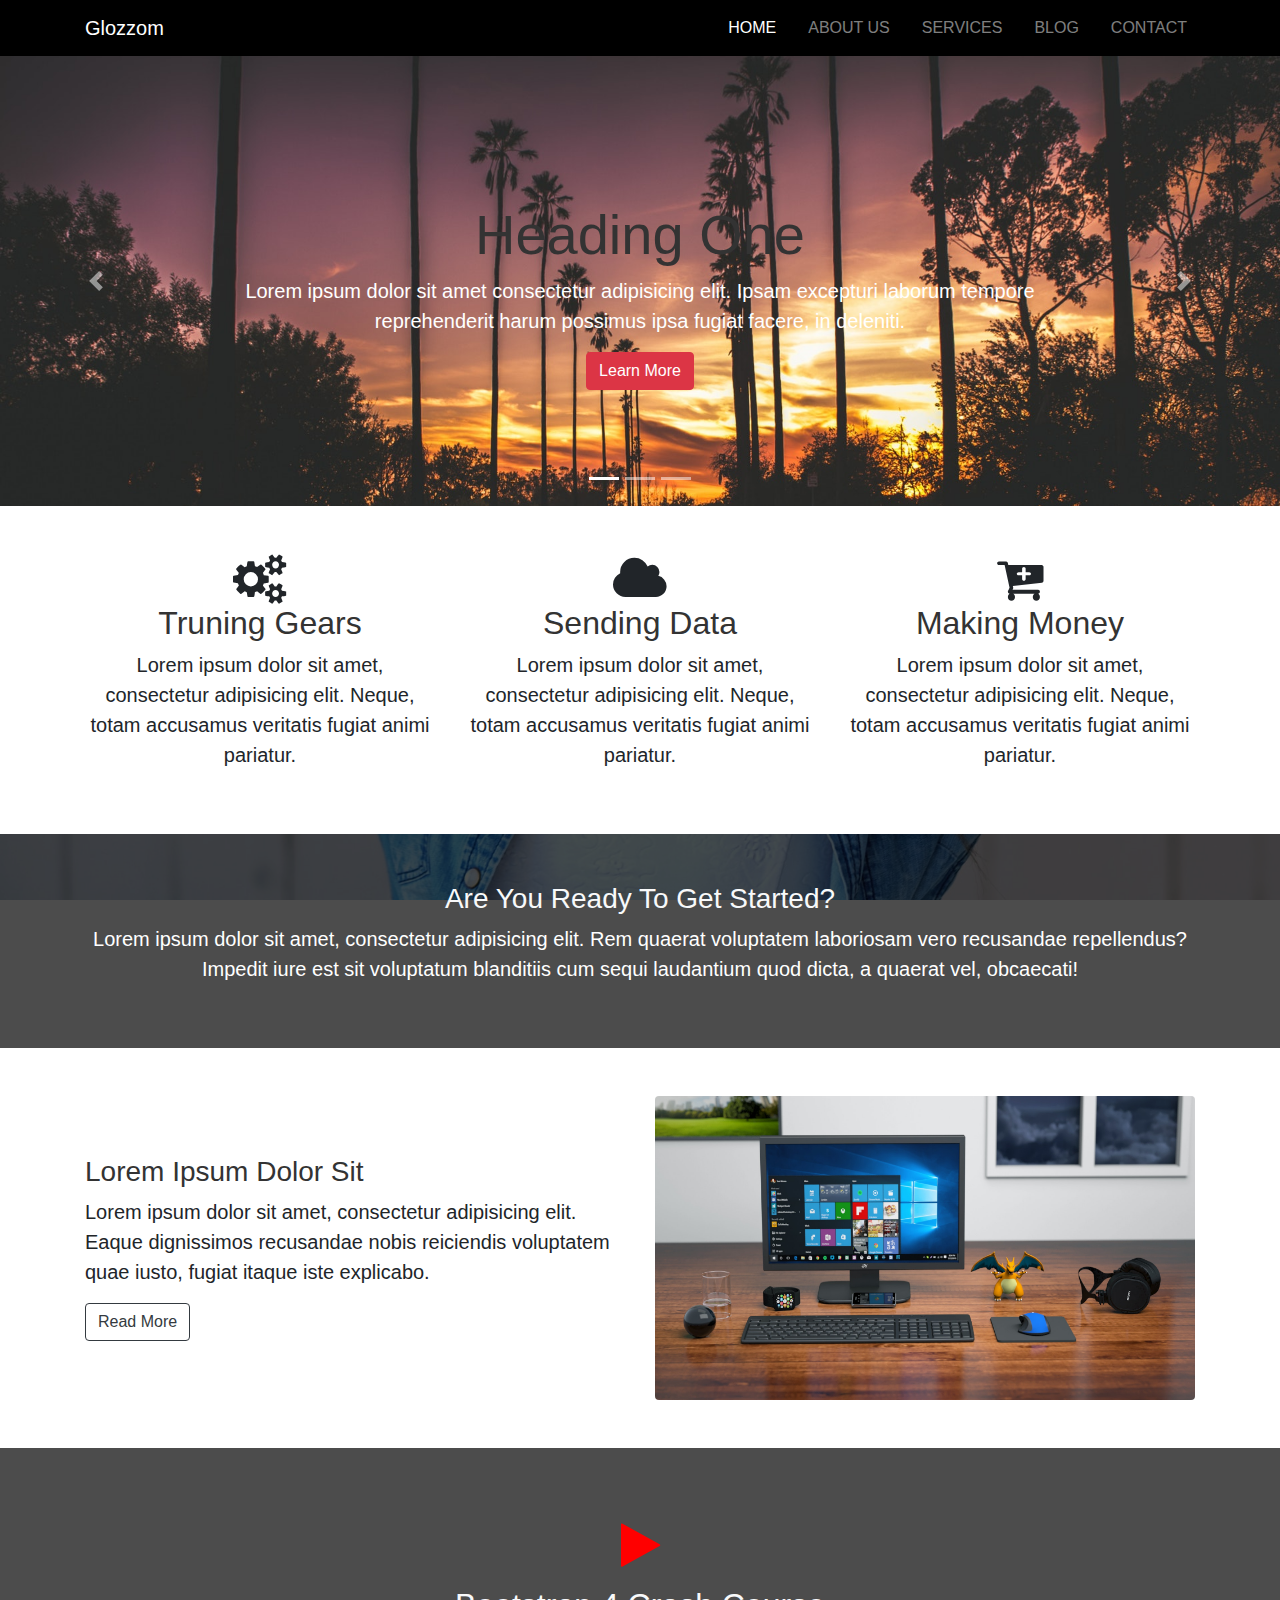
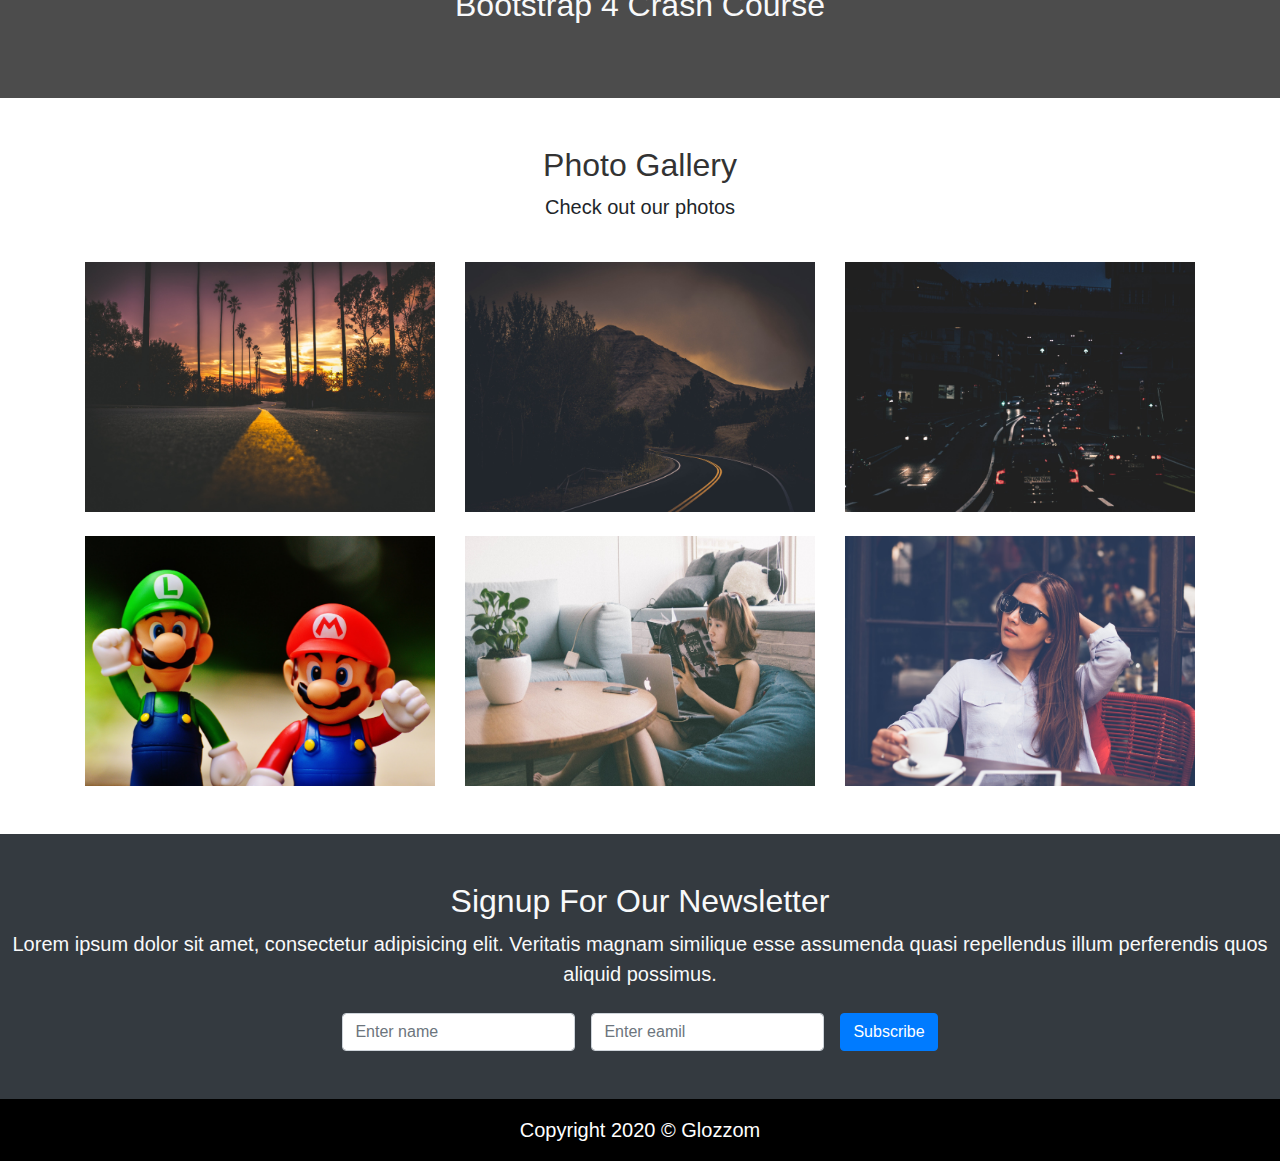
<file: index.html>
<!DOCTYPE html>
<html lang="en">
<head>
    <meta charset="UTF-8">
    <meta name="viewport" content="width=device-width, initial-scale=1.0">
    <link rel="stylesheet" href="css/uikit.min.css">
    <link rel="stylesheet" href="css/bootstrap.css">
    <link href="https://stackpath.bootstrapcdn.com/font-awesome/4.7.0/css/font-awesome.min.css" rel="stylesheet" integrity="sha384-wvfXpqpZZVQGK6TAh5PVlGOfQNHSoD2xbE+QkPxCAFlNEevoEH3Sl0sibVcOQVnN" crossorigin="anonymous">
    <link rel="shortcut icon" href="../img/icon.png" type="image/x-icon">
    <link rel="stylesheet" href="css/style.css">
    <title>Glozzom</title>
</head>
<body>
     <!-- NAVIGATION -->
<nav class="navbar navbar-dark navbar-expand-md" uk-sticky="top: 200; animation: uk-animation-slide-top; bottom: #sticky-on-scroll-up">
    <div class="container">
        <a href="index.html" class="navbar-brand">Glozzom</a>
        <button class="navbar-toggler" data-toggle="collapse" data-target="#navbarNav"><span class="navbar-toggler-icon"></span></button>
        <div class="collapse navbar-collapse" id="navbarNav">
        <ul class="navbar-nav ml-auto">
            <li class="nav-item"><a class="nav-link active" href="index.html">Home</a></li>
            <li class="nav-item"><a class="nav-link" href="about.html">About us</a></li>
            <li class="nav-item"><a class="nav-link" href="services.html">Services</a></li>
            <li class="nav-item"><a class="nav-link" href="blog.html">Blog</a></li>
            <li class="nav-item"><a class="nav-link" href="contact.html">Contact</a></li>
        </ul>
    </div>
    </div>
</nav>
<!-- SHOWCASE -->
<section id="showcase">
    <div class="carousel slide" id="my-carousel" data-ride="carousel">
        <ol class="carousel-indicators">
            <li class="active" data-target="#my-carousel" data-slide-to="0"></li>
            <li data-target="#my-carousel" data-slide-to="1"></li>
            <li data-target="#my-carousel" data-slide-to="2"></li>
        </ol>
        <div class="carousel-inner">
            <div class="carousel-item carousel-img-1 active">
                <div class=" container">
                <div class="carousel-caption mb-sm-5 pb-5">
                    <h3 class="display-4 text-lihgt">Heading One</h3>
                    <p class="lead">Lorem ipsum dolor sit amet consectetur adipisicing elit. Ipsam excepturi laborum tempore reprehenderit harum possimus ipsa fugiat facere, in deleniti.</p>
                    <button class="btn btn-danger">Learn More</button>
                </div>
            </div>
            </div>
            <div class="carousel-item carousel-img-2">
                <div class=" container">
                <div class="carousel-caption mb-sm-5 pb-5 text-right">
                    <h3 class="display-4 text-light">Heading Two</h3>
                    <p class="lead">Lorem ipsum dolor sit amet consectetur adipisicing elit. Ipsam excepturi laborum tempore reprehenderit harum possimus ipsa fugiat facere, in deleniti.</p>
                    <button class="btn btn-warning">Learn More</button>
                </div>
            </div>
            </div>
            <div class="carousel-item carousel-img-3">
                <div class=" container">
                <div class="carousel-caption mb-sm-5 pb-5 text-left">
                    <h3 class="display-4 text-light">Heading Three</h3>
                    <p class="lead">Lorem ipsum dolor sit amet consectetur adipisicing elit. Ipsam excepturi laborum tempore reprehenderit harum possimus ipsa fugiat facere, in deleniti.</p>
                    <button class="btn btn-primary">Learn More</button>
                </div>
            </div>
            </div>
        </div>
        <a href="#my-carousel" class="carousel-control-prev" data-slide="prev"><span class="carousel-control-prev-icon"></span></a>
        <a href="#my-carousel" class="carousel-control-next" data-slide="next"><span class="carousel-control-next-icon"></span></a>
    </div>
</section>
<section id="icon" class="text-center py-5">
<div class="container">
    <div class="row">
        <div class="col-lg-4">
            <div class="icons">
            <i class="fa fa-cogs"></i>
        </div>
            <h2>Truning Gears</h2>
            <p class="lead">Lorem ipsum dolor sit amet, consectetur adipisicing elit. Neque, totam accusamus veritatis fugiat animi pariatur.</p>
        </div>
        <div class="col-lg-4">
            <i class="fa fa-cloud"></i>
            <h2>Sending Data</h2>
            <p class="lead">Lorem ipsum dolor sit amet, consectetur adipisicing elit. Neque, totam accusamus veritatis fugiat animi pariatur.</p>
        </div>
        <div class="col-lg-4">
            <i class="fa fa-cart-plus"></i>
            <h2>Making Money</h2>
            <p class="lead">Lorem ipsum dolor sit amet, consectetur adipisicing elit. Neque, totam accusamus veritatis fugiat animi pariatur.</p>
        </div>
    </div>
</div>
</section>
<!-- STARTED SECTION -->
<section id="started">
    <div class="dark-overlay">
    <div class="container py-5 text-center">
        <div class="row">
            <div class="col-12">
                <h3 class="text-light">Are You Ready To Get Started?</h3>
                <p class="lead">Lorem ipsum dolor sit amet, consectetur adipisicing elit. Rem quaerat voluptatem laboriosam vero recusandae repellendus? Impedit iure est sit voluptatum blanditiis cum sequi laudantium quod dicta, a quaerat vel, obcaecati!</p>
            </div>
        </div>
    </div>
</div>
</section>
<!-- DESK SECTION -->
<section id="desk" class="py-5">
    <div class="container">
        <div class="row">
            <div class="col-lg-6 align-self-center">
                <h3>Lorem Ipsum Dolor Sit</h3>
                <p class="lead">Lorem ipsum dolor sit amet, consectetur adipisicing elit. Eaque dignissimos recusandae nobis reiciendis voluptatem quae iusto, fugiat itaque iste explicabo.</p>
                <button class="btn btn-outline-dark">Read More</button>
            </div>
            <div class="col-lg-6">
                <img src="img/pc.jpeg" class="img-fluid rounded" alt="pc">
            </div>
        </div>
    </div>
</section>
<!-- HOME VIDEO -->
<section id="home-video" class="text-center">
    <div class="dark-overlay">
        <div class="container">
            <div class="row">
                <div class="col mt-5 pt-4">
                    <div uk-lightbox>
                        <a href="https://youtu.be/43rTanJhQqM">
                        <i class="fa fa-play"></i>
                        </a>
                    </div>
                    <h2 class="text-light mt-3">Bootstrap 4 Crash Course</h2>
                </div>
            </div>
        </div>
    </div>
</section>
<!--  PHOTO GALLERY -->
<section id="gallery" uk-lightbox class="text-center py-5">
    <div class="container">
        <div class="row mb-4">
            <div class="col">
                <h2>Photo Gallery</h2>
                <p class="lead">
                    Check out our photos
                </p>
            </div>
        </div>
        <div class="row">
            <div class="col-md-4">
                <a href="img/image1.jpeg">
                    <img src="img/image1.jpeg" class="img-fluid" alt="photo1">
                </a>
            </div>
            <div class="col-md-4">
                <a href="img/image2.jpeg">
                    <img src="img/image2.jpeg" class="img-fluid" alt="photo2">
                </a>
            </div>
            <div class="col-md-4">
                <a href="img/image3.jpeg">
                    <img src="img/image3.jpeg" class="img-fluid" alt="photo3">
                </a>
            </div>
        </div>
        <div class="row pt-0 pt-md-4">
            <div class="col-md-4">
                <a href="img/image4.jpeg">
                    <img src="img/image4.jpeg" class="img-fluid" alt="photo4">
                </a>
            </div>
            <div class="col-md-4">
                <a href="img/image5.jpeg">
                    <img src="img/image5.jpeg" class="img-fluid" alt="photo5">
                </a>
            </div>
            <div class="col-md-4">
                <a href="img/image6.jpeg">
                    <img src="img/image6.jpeg" class="img-fluid" alt="photo6">
                </a>
            </div>
        </div>
    </div>
</section>
<!-- SIGNUP PART -->
<section id="signup-part" class="text-center bg-dark text-light py-5">
    <div class="contaner">
        <div class="row">
            <div class="col">
                <h2 class="text-light">Signup For Our Newsletter</h2>
                <p class="lead">Lorem ipsum dolor sit amet, consectetur adipisicing elit. Veritatis magnam similique esse assumenda quasi repellendus illum perferendis quos aliquid possimus.</p>
            </div>
            <div class="col-12 pt-2">
                <form>
                    <div class="form-inline justify-content-center">
                    <div class="form-group mr-sm-3">
                        <input class="form-control" placeholder="Enter name" type="text">
                    </div>
                    <div class="form-group mr-sm-3">
                        <input class="form-control" placeholder="Enter eamil" type="text">
                    </div>
                    <input class="btn btn-primary" type="submit" value="Subscribe">
                 </div>
                </form>
            </div>
        </div>
    </div>
</section>
<!-- FOOTER PART -->
<section id="footer-part" class="text-center pt-3">
<div class="container">
    <div class="row">
        <div class="col">
            <p class="lead">Copyright 2020 <span>&copy;</span> Glozzom</p>
        </div>
    </div>
</div>
</section>


    <!-- JS FILES -->
    <script src="js/jquery.slim.js"></script>
    <script src="js/popper.min.js"></script>
    <script src="js/bootstrap.min.js"></script>
    <script src="js/uikit.min.js"></script>

</body>
</html>
</file>
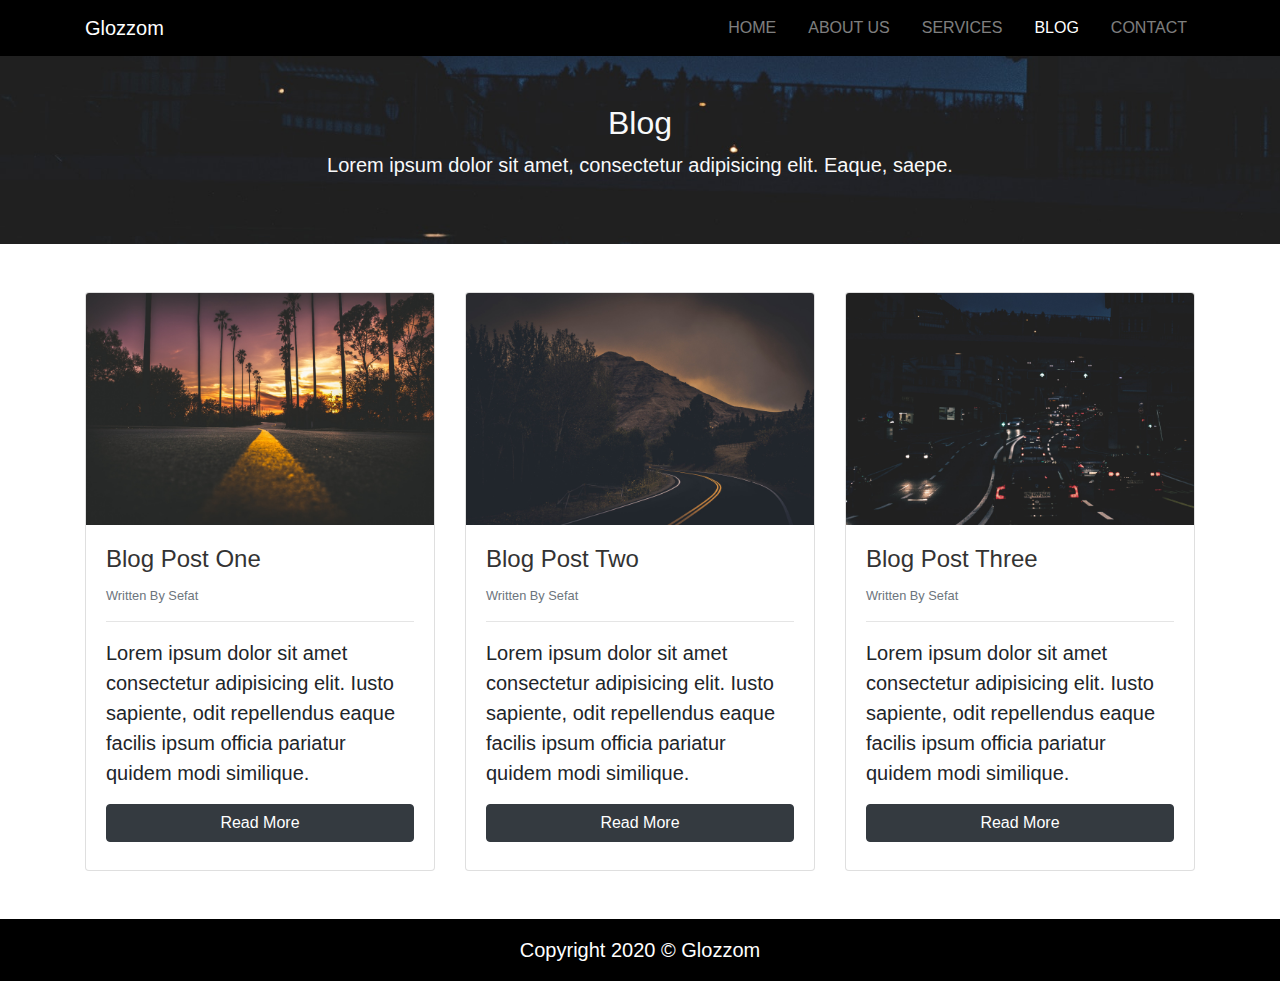
<file: blog.html>
<!DOCTYPE html>
<html lang="en">
<head>
    <meta charset="UTF-8">
    <meta name="viewport" content="width=device-width, initial-scale=1.0">
    <link rel="stylesheet" href="css/slick.css">
    <link rel="stylesheet" href="css/slick-theme.css">
    <link rel="stylesheet" href="css/uikit.min.css">
    <link rel="stylesheet" href="css/bootstrap.css">
    <link href="https://stackpath.bootstrapcdn.com/font-awesome/4.7.0/css/font-awesome.min.css" rel="stylesheet" integrity="sha384-wvfXpqpZZVQGK6TAh5PVlGOfQNHSoD2xbE+QkPxCAFlNEevoEH3Sl0sibVcOQVnN" crossorigin="anonymous">
    <link rel="shortcut icon" href="../img/icon.png" type="image/x-icon">
    <link rel="stylesheet" href="css/style.css">
    <title>Glozzom</title>
</head>
<body>
     <!-- NAVIGATION -->
<nav class="navbar navbar-dark navbar-expand-md" uk-sticky="top: 200; animation: uk-animation-slide-top; bottom: #sticky-on-scroll-up">
    <div class="container">
        <a href="index.html" class="navbar-brand">Glozzom</a>
        <button class="navbar-toggler" data-toggle="collapse" data-target="#navbarNav"><span class="navbar-toggler-icon"></span></button>
        <div class="collapse navbar-collapse" id="navbarNav">
        <ul class="navbar-nav ml-auto">
            <li class="nav-item"><a class="nav-link" href="index.html">Home</a></li>
            <li class="nav-item"><a class="nav-link" href="about.html">About us</a></li>
            <li class="nav-item"><a class="nav-link" href="services.html">Services</a></li>
            <li class="nav-item active"><a class="nav-link" href="blog.html">Blog</a></li>
            <li class="nav-item"><a class="nav-link" href="contact.html">Contact</a></li>
        </ul>
    </div>
    </div>
</nav>
<!-- BLOG HEADER -->
<section id="blog-header" class="text-center py-5 text-light">
    <div class="container">
        <div class="row">
            <div class="col">
                <h2 class="text-light">Blog</h2>
                <p class="lead">Lorem ipsum dolor sit amet, consectetur adipisicing elit. Eaque, saepe.</p>
            </div>
        </div>
    </div>
</section>
<!-- BLOG P0ST -->
<section id="blog-post" class="py-5">
    <div class="container">
        <div class="row">
            <div class="col-sm-4">
                <div class="card-column">
                <div class="card">
                    <img src="img/image1.jpeg" class="card-img-top img-fluid" alt="image1">
                    <div class="card-body">
                    <h4 class="card-title">Blog Post One</h4>
                    <p class="lead small text-muted">Written By Sefat</p>
                    <hr>
                    <p class="lead card-text">Lorem ipsum dolor sit amet consectetur adipisicing elit. Iusto sapiente, odit repellendus eaque facilis ipsum officia pariatur quidem modi similique.</p>
                    <button class="btn btn-dark btn-block mb-2">Read More</button>
                </div>
                </div>
                </div>
            </div>
            <div class="col-sm-4">
                <div class="card-column">
                <div class="card">
                    <img src="img/image2.jpeg" class="card-img-top img-fluid" alt="image2">
                    <div class="card-body">
                    <h4 class="card-title">Blog Post Two</h4>
                    <p class="lead small text-muted">Written By Sefat</p>
                    <hr>
                    <p class="lead card-text">Lorem ipsum dolor sit amet consectetur adipisicing elit. Iusto sapiente, odit repellendus eaque facilis ipsum officia pariatur quidem modi similique.</p>
                    <button class="btn btn-dark btn-block mb-2">Read More</button>
                </div>
                </div>
                </div>
            </div>
            <div class="col-sm-4">
                <div class="card-column">
                <div class="card">
                    <img src="img/image3.jpeg" class="card-img-top img-fluid" alt="image3">
                    <div class="card-body">
                    <h4 class="card-title">Blog Post Three</h4>
                    <p class="lead small text-muted">Written By Sefat</p>
                    <hr>
                    <p class="lead card-text">Lorem ipsum dolor sit amet consectetur adipisicing elit. Iusto sapiente, odit repellendus eaque facilis ipsum officia pariatur quidem modi similique.</p>
                    <button class="btn btn-dark btn-block mb-2">Read More</button>
                </div>
                </div>
                </div>
            </div>
        </div>
    </div>
</section>

<!-- FOOTER PART -->
<section id="footer-part" class="text-center pt-3">
<div class="container">
    <div class="row">
        <div class="col">
            <p class="lead">Copyright 2020 <span>&copy;</span> Glozzom</p>
        </div>
    </div>
</div>
</section>


    <!-- JS FILES -->
    <script src="js/jquery.slim.js"></script>
    <script src="js/popper.min.js"></script>
    <script src="js/bootstrap.min.js"></script>
    <script src="js/uikit.min.js"></script>

</body>
</html>
</file>
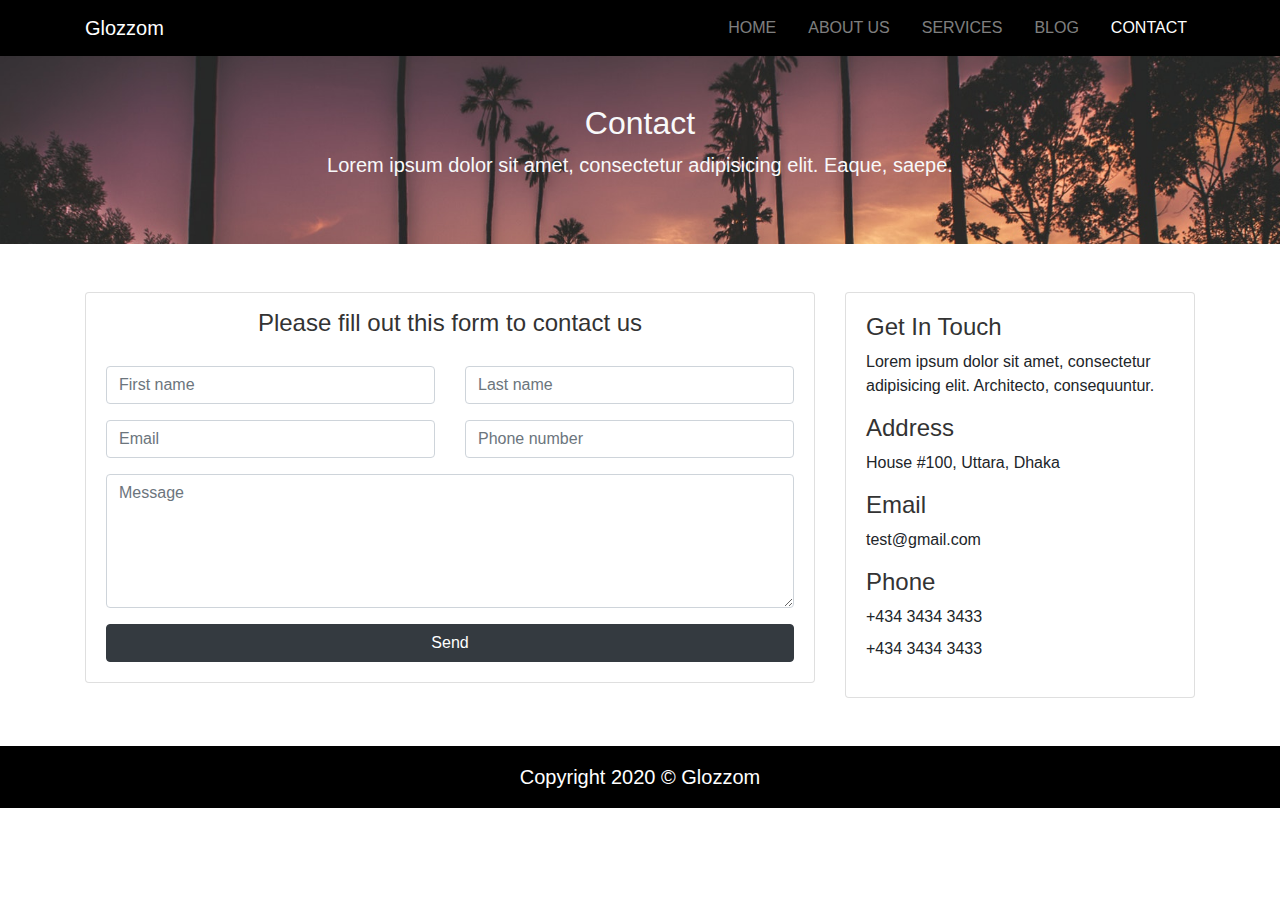
<file: contact.html>
<!DOCTYPE html>
<html lang="en">
<head>
    <meta charset="UTF-8">
    <meta name="viewport" content="width=device-width, initial-scale=1.0">
    <link rel="stylesheet" href="css/slick.css">
    <link rel="stylesheet" href="css/slick-theme.css">
    <link rel="stylesheet" href="css/uikit.min.css">
    <link rel="stylesheet" href="css/bootstrap.css">
    <link href="https://stackpath.bootstrapcdn.com/font-awesome/4.7.0/css/font-awesome.min.css" rel="stylesheet" integrity="sha384-wvfXpqpZZVQGK6TAh5PVlGOfQNHSoD2xbE+QkPxCAFlNEevoEH3Sl0sibVcOQVnN" crossorigin="anonymous">
    <link rel="shortcut icon" href="../img/icon.png" type="image/x-icon">
    <link rel="stylesheet" href="css/style.css">
    <title>Glozzom</title>
</head>
<body>
     <!-- NAVIGATION -->
<nav class="navbar navbar-dark navbar-expand-md" uk-sticky="top: 200; animation: uk-animation-slide-top; bottom: #sticky-on-scroll-up">
    <div class="container">
        <a href="index.html" class="navbar-brand">Glozzom</a>
        <button class="navbar-toggler" data-toggle="collapse" data-target="#navbarNav"><span class="navbar-toggler-icon"></span></button>
        <div class="collapse navbar-collapse" id="navbarNav">
        <ul class="navbar-nav ml-auto">
            <li class="nav-item"><a class="nav-link" href="index.html">Home</a></li>
            <li class="nav-item"><a class="nav-link" href="about.html">About us</a></li>
            <li class="nav-item"><a class="nav-link" href="services.html">Services</a></li>
            <li class="nav-item"><a class="nav-link" href="blog.html">Blog</a></li>
            <li class="nav-item active"><a class="nav-link" href="contact.html">Contact</a></li>
        </ul>
    </div>
    </div>
</nav>
<!-- CONTACT HEADER -->
<section id="contact-header" class="text-center py-5 text-light">
    <div class="container">
        <div class="row">
            <div class="col">
                <h2 class="text-light">Contact</h2>
                <p class="lead">Lorem ipsum dolor sit amet, consectetur adipisicing elit. Eaque, saepe.</p>
            </div>
        </div>
    </div>
</section>
<!-- LOGIN PART -->
<section id="login" class="py-5">
    <div class="container">
        <div class="row">
            <div class="col-md-8">
                <div class="card">
                    <h4 class="mb-0 py-2 mt-2 text-center">Please fill out this form to contact us</h4>
                    <div class="card-body">
                        <form>
                            <div class="row">
                                <div class="col-md-6">
                                    <div class="form-group">
                                        <input class="form-control" type="text" placeholder="First name">
                                    </div>
                                </div>
                                <div class="col-md-6">
                                    <div class="form-group">
                                        <input class="form-control" type="text" placeholder="Last name">
                                    </div>
                                </div>
                            </div>
                            <div class="row">
                                <div class="col-md-6">
                                    <div class="form-group">
                                        <input class="form-control" type="email" placeholder="Email">
                                    </div>
                                </div>
                                <div class="col-md-6">
                                    <div class="form-group">
                                        <input class="form-control" type="text" placeholder="Phone number">
                                    </div>
                                </div>
                            </div>
                            <textarea class="form-control" placeholder="Message" cols="30" rows="5"></textarea>
                            <input class="btn mt-3 btn-dark btn-block" type="submit" value="Send">
                        </form>
                    </div>
                </div>
            </div>
            <div class="col-md-4 mt-4 mt-md-0">
                <div class="card">
                    <div class="card-body">
                    <h4>Get In Touch</h4>
                    <p>Lorem ipsum dolor sit amet, consectetur adipisicing elit. Architecto, consequuntur.</p>
                    <h4>Address</h4>
                    <p>House #100, Uttara, Dhaka</p>
                    <h4>Email</h4>
                    <p>test@gmail.com</p>
                    <h4>Phone</h4>
                    <p class="m-0">+434 3434 3433</p>
                    <p class="mt-2">+434 3434 3433</p>
                </div>
                </div>
            </div>
        </div>
    </div>
</section>

<!-- FOOTER PART -->
<section id="footer-part" class="text-center pt-3">
<div class="container">
    <div class="row">
        <div class="col">
            <p class="lead">Copyright 2020 <span>&copy;</span> Glozzom</p>
        </div>
    </div>
</div>
</section>


    <!-- JS FILES -->
    <script src="js/jquery.slim.js"></script>
    <script src="js/popper.min.js"></script>
    <script src="js/bootstrap.min.js"></script>
    <script src="js/uikit.min.js"></script>

</body>
</html>
</file>
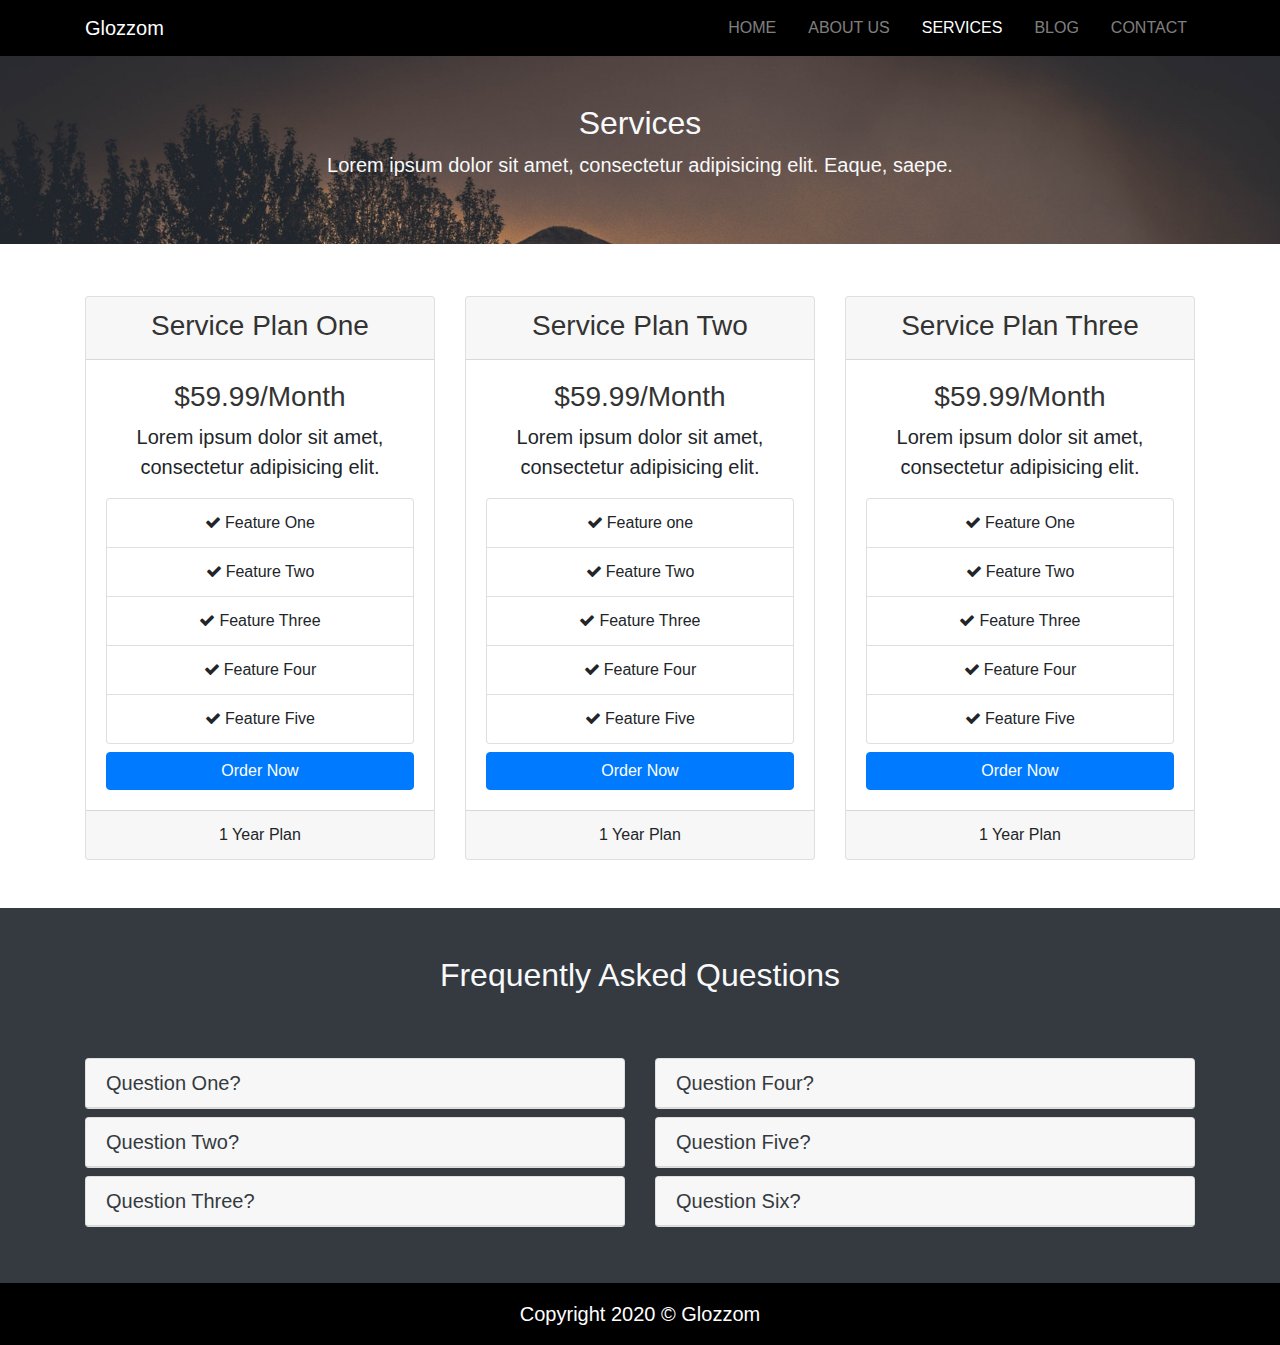
<file: services.html>
<!DOCTYPE html>
<html lang="en">
<head>
    <meta charset="UTF-8">
    <meta name="viewport" content="width=device-width, initial-scale=1.0">
    <link rel="stylesheet" href="css/slick.css">
    <link rel="stylesheet" href="css/slick-theme.css">
    <link rel="stylesheet" href="css/uikit.min.css">
    <link rel="stylesheet" href="css/bootstrap.css">
    <link href="https://stackpath.bootstrapcdn.com/font-awesome/4.7.0/css/font-awesome.min.css" rel="stylesheet" integrity="sha384-wvfXpqpZZVQGK6TAh5PVlGOfQNHSoD2xbE+QkPxCAFlNEevoEH3Sl0sibVcOQVnN" crossorigin="anonymous">
    <link rel="shortcut icon" href="../img/icon.png" type="image/x-icon">
    <link rel="stylesheet" href="css/style.css">
    <title>Glozzom</title>
</head>
<body>
     <!-- NAVIGATION -->
<nav class="navbar navbar-dark navbar-expand-md" uk-sticky="top: 200; animation: uk-animation-slide-top; bottom: #sticky-on-scroll-up">
    <div class="container">
        <a href="index.html" class="navbar-brand">Glozzom</a>
        <button class="navbar-toggler" data-toggle="collapse" data-target="#navbarNav"><span class="navbar-toggler-icon"></span></button>
        <div class="collapse navbar-collapse" id="navbarNav">
        <ul class="navbar-nav ml-auto">
            <li class="nav-item"><a class="nav-link" href="index.html">Home</a></li>
            <li class="nav-item"><a class="nav-link" href="about.html">About us</a></li>
            <li class="nav-item active"><a class="nav-link" href="services.html">Services</a></li>
            <li class="nav-item"><a class="nav-link" href="blog.html">Blog</a></li>
            <li class="nav-item"><a class="nav-link" href="contact.html">Contact</a></li>
        </ul>
    </div>
    </div>
</nav>
<!-- SERVICES HEADER -->
<section id="services-header" class="text-center py-5 text-light">
    <div class="container">
        <div class="row">
            <div class="col">
                <h2 class="text-light">Services</h2>
                <p class="lead">Lorem ipsum dolor sit amet, consectetur adipisicing elit. Eaque, saepe.</p>
            </div>
        </div>
    </div>
</section>
<!-- SERVICES PLAN -->
<section id="plan" class="py-5 mt-1">
    <div class="container">
        <div class="row">
            <div class="col-md-4 mb-3 mb-md-0">
                <div class="card text-center">
                    <div class="card-header">
                        <h3 class="card-title mb-0 pb-1 ">Service Plan One</h3>
                    </div>
                    <div class="card-body">
                        <h3>$59.99/Month</h3>
                        <p class="lead">Lorem ipsum dolor sit amet, consectetur adipisicing elit.</p>
                        <div class="list-group">
                           <div class="list-group-item">
                               <i class="fa fa-check mr-1"></i>Feature One
                           </div>
                           <div class="list-group-item">
                            <i class="fa fa-check mr-1"></i>Feature Two
                        </div>
                        <div class="list-group-item">
                            <i class="fa fa-check mr-1"></i>Feature Three
                        </div>
                        <div class="list-group-item">
                            <i class="fa fa-check mr-1"></i>Feature Four
                        </div>
                        <div class="list-group-item">
                            <i class="fa fa-check mr-1"></i>Feature Five
                        </div>
                        </div>
                        <button class="btn btn-primary btn-block mt-2">Order Now</button>
                    </div>
                    <footer class="card-footer">
                        1 Year Plan 
                    </footer>
                </div>
            </div>
            <div class="col-md-4 mb-3 mb-md-0">
                <div class="card text-center">
                    <div class="card-header">
                        <h3 class="card-title mb-0 pb-1 ">Service Plan Two</h3>
                    </div>
                    <div class="card-body">
                        <h3>$59.99/Month</h3>
                        <p class="lead">Lorem ipsum dolor sit amet, consectetur adipisicing elit.</p>
                        <div class="list-group">
                           <div class="list-group-item">
                               <i class="fa fa-check mr-1"></i>Feature one
                           </div>
                           <div class="list-group-item">
                            <i class="fa fa-check mr-1"></i>Feature Two
                        </div>
                        <div class="list-group-item">
                            <i class="fa fa-check mr-1"></i>Feature Three
                        </div>
                        <div class="list-group-item">
                            <i class="fa fa-check mr-1"></i>Feature Four
                        </div>
                        <div class="list-group-item">
                            <i class="fa fa-check mr-1"></i>Feature Five
                        </div>
                        </div>
                        <button class="btn btn-primary btn-block mt-2">Order Now</button>
                    </div>
                    <footer class="card-footer">
                        1 Year Plan 
                    </footer>
                </div>
            </div>
            <div class="col-md-4">
                <div class="card text-center">
                    <div class="card-header">
                        <h3 class="card-title mb-0 pb-1 ">Service Plan Three</h3>
                    </div>
                    <div class="card-body">
                        <h3>$59.99/Month</h3>
                        <p class="lead">Lorem ipsum dolor sit amet, consectetur adipisicing elit.</p>
                        <div class="list-group">
                           <div class="list-group-item">
                               <i class="fa fa-check mr-1"></i>Feature One
                           </div>
                           <div class="list-group-item">
                            <i class="fa fa-check mr-1"></i>Feature Two
                        </div>
                        <div class="list-group-item">
                            <i class="fa fa-check mr-1"></i>Feature Three
                        </div>
                        <div class="list-group-item">
                            <i class="fa fa-check mr-1"></i>Feature Four
                        </div>
                        <div class="list-group-item">
                            <i class="fa fa-check mr-1"></i>Feature Five
                        </div>
                        </div>
                        <button class="btn btn-primary btn-block mt-2">Order Now</button>
                    </div>
                    <footer class="card-footer">
                        1 Year Plan 
                    </footer>
                </div>
            </div>
        </div>
    </div>
</section>
<!-- FAQ SECTION -->
<section id="accordion" class="py-5 bg-dark">
    <div class="container">
        <div class="row text-center">
            <div class="col">
                <h2 class=" text-light pb-5">Frequently Asked Questions</h2>
            </div>
        </div>
        <div class="row">
            <div class="col-md-6">
                <div class="card my-2">
                    <div class="card-header">
                        <h5 class="mb-0"><a href="#faq1" class="text-dark" data-toggle="collapse">Question One?</a></h5>
                    </div>
                    <div id="faq1" class="collapse" data-parent="#accordion">
                        <p class="lead p-3 mb-0">Lorem ipsum dolor sit amet, consectetur adipisicing elit. In assumenda quibusdam quas quidem non dignissimos!</p>
                    </div>
                </div>
                <div class="card my-2">
                    <div class="card-header">
                        <h5 class="mb-0"><a href="#faq2" class="text-dark" data-toggle="collapse">Question Two?</a></h5>
                    </div>
                    <div id="faq2" class="collapse" data-parent="#accordion">
                        <p class="lead p-3 mb-0">Lorem ipsum dolor sit amet, consectetur adipisicing elit. In assumenda quibusdam quas quidem non dignissimos!</p>
                    </div>
                </div>
                <div class="card my-2">
                    <div class="card-header">
                        <h5 class="mb-0"><a href="#faq3" class="text-dark" data-toggle="collapse">Question Three?</a></h5>
                    </div>
                    <div id="faq3" class="collapse" data-parent="#accordion">
                        <p class="lead p-3 mb-0">Lorem ipsum dolor sit amet, consectetur adipisicing elit. In assumenda quibusdam quas quidem non dignissimos!</p>
                    </div>
                </div>
            </div>
            <div class="col-md-6">
                <div class="card my-2">
                    <div class="card-header">
                        <h5 class="mb-0"><a href="#faq4" class="text-dark" data-toggle="collapse">Question Four?</a></h5>
                    </div>
                    <div id="faq4" class="collapse" data-parent="#accordion">
                        <p class="lead p-3 mb-0">Lorem ipsum dolor sit amet, consectetur adipisicing elit. In assumenda quibusdam quas quidem non dignissimos!</p>
                    </div>
                </div>
                <div class="card my-2">
                    <div class="card-header">
                        <h5 class="mb-0"><a href="#faq5" class="text-dark" data-toggle="collapse">Question Five?</a></h5>
                    </div>
                    <div id="faq5" class="collapse" data-parent="#accordion">
                        <p class="lead p-3 mb-0">Lorem ipsum dolor sit amet, consectetur adipisicing elit. In assumenda quibusdam quas quidem non dignissimos!</p>
                    </div>
                </div>
                <div class="card my-2">
                    <div class="card-header">
                        <h5 class="mb-0"><a href="#faq6" class="text-dark" data-toggle="collapse">Question Six?</a></h5>
                    </div>
                    <div id="faq6" class="collapse" data-parent="#accordion">
                        <p class="lead p-3 mb-0">Lorem ipsum dolor sit amet, consectetur adipisicing elit. In assumenda quibusdam quas quidem non dignissimos!</p>
                    </div>
                </div>
            </div>
        </div>
    </div>
</section>

<!-- FOOTER PART -->
<section id="footer-part" class="text-center pt-3">
<div class="container">
    <div class="row">
        <div class="col">
            <p class="lead">Copyright 2020 <span>&copy;</span> Glozzom</p>
        </div>
    </div>
</div>
</section>


    <!-- JS FILES -->
    <script src="js/jquery.slim.js"></script>
    <script src="js/popper.min.js"></script>
    <script src="js/bootstrap.min.js"></script>
    <script src="js/uikit.min.js"></script>

</body>
</html>
</file>
<file: css/style.css>
.navbar {
  background: #000; }
  .navbar .nav-item {
    padding-left: 1em; }
    .navbar .nav-item .nav-link {
      text-transform: uppercase; }

.carousel-item {
  height: 450px; }

.carousel-img-1 {
  background: url(../img/image1.jpeg);
  background-size: cover; }

.carousel-img-2 {
  background: url(../img/image2.jpeg);
  background-size: cover; }

.carousel-img-3 {
  background: url(../img/image3.jpeg);
  background-size: cover; }

#icon .fa {
  font-size: 50px; }

#started {
  background-image: url(../img/bg1.jpeg);
  background-attachment: fixed;
  background-size: cover;
  color: #fff; }
  #started .dark-overlay {
    background: rgba(0, 0, 0, 0.7); }

#home-video {
  background: url(../img/people.jpeg);
  background-attachment: fixed;
  background-size: cover;
  position: relative;
  min-height: 250px;
  width: 100%; }
  #home-video .dark-overlay {
    background: rgba(0, 0, 0, 0.7);
    position: absolute;
    top: 0;
    left: 0;
    height: 100%;
    width: 100%; }
  #home-video .fa {
    font-size: 50px;
    color: #ff0000; }

#gallery img {
  min-height: 250px; }

#footer-part {
  background: #000;
  color: #fff; }

#about-header {
  background: url(../img/image1.jpeg);
  background-attachment: fixed;
  background-size: cover;
  background-repeat: no-repeat; }

#do img {
  height: 350px;
  width: 350px; }

#icon-box .fa {
  font-size: 50px; }

#testimonial .slick-prev::before, #testimonial .slick-next::before {
  color: #000; }

#services-header {
  background: url(../img/image2.jpeg);
  background-attachment: fixed;
  background-size: cover;
  background-repeat: no-repeat; }

#blog-header {
  background: url(../img/image3.jpeg);
  background-attachment: fixed;
  background-size: cover;
  background-repeat: no-repeat; }

#contact-header {
  background: url(../img/image1.jpeg);
  background-attachment: fixed;
  background-position: center center;
  background-size: cover;
  background-repeat: no-repeat; }

@media (max-width: 767px) {
  .nav-item {
    margin: auto; } }

@media (max-width: 575px) {
  #signup-part .form-group {
    width: 100%; }
  form {
    padding: 5%; } }

@media (max-width: 480px) {
  .carousel h3 {
    font-size: 40px; } }
</file>
